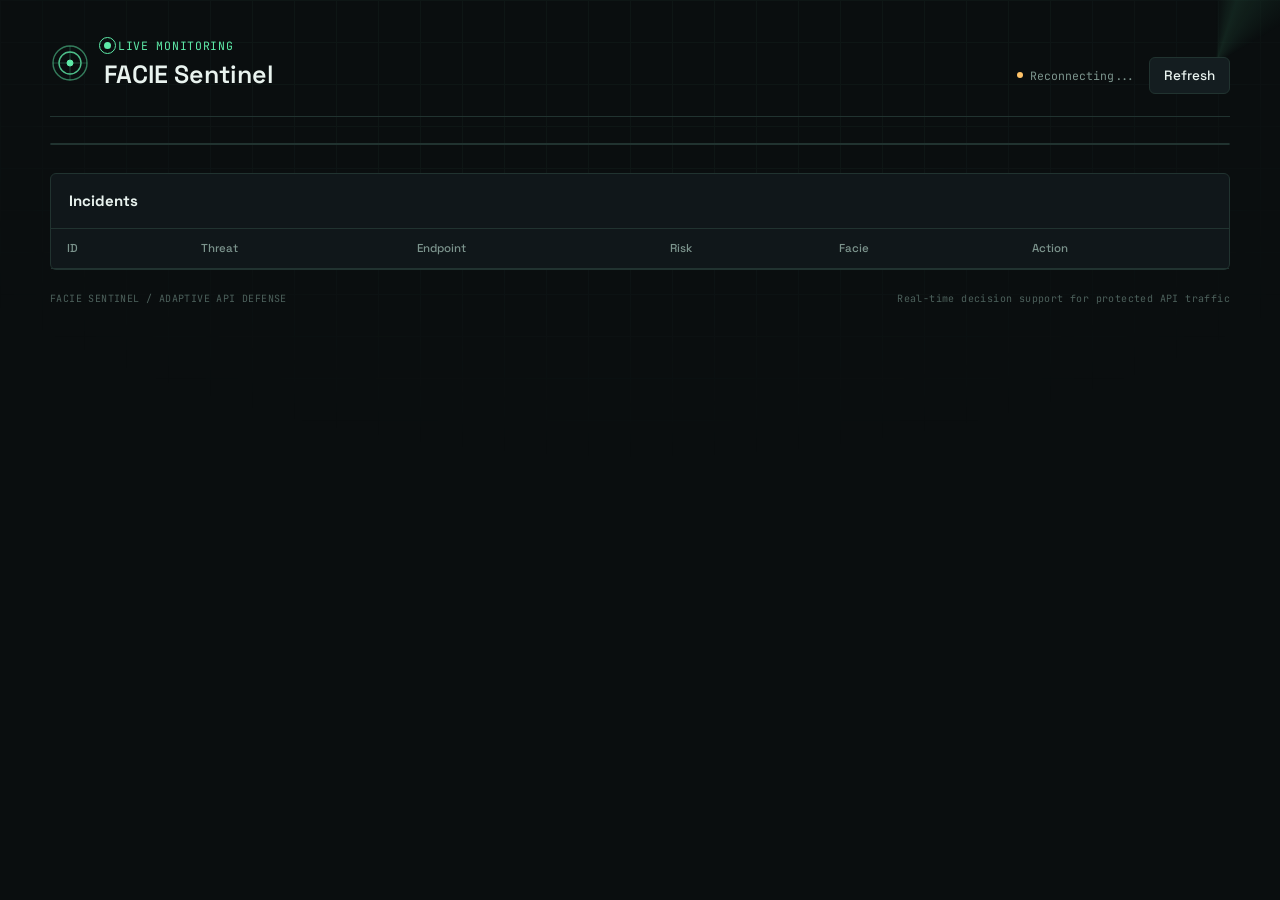
<file: index.html>
﻿<!doctype html>
<html lang="en">
<head>
<meta charset="utf-8">
<meta name="viewport" content="width=device-width,initial-scale=1">
<title>FACIE Sentinel - Live Threat Monitoring</title>
<link rel="preconnect" href="https://fonts.googleapis.com">
<link rel="preconnect" href="https://fonts.gstatic.com" crossorigin>
<link href="https://fonts.googleapis.com/css2?family=Space+Grotesk:wght@400;500;600;700&family=JetBrains+Mono:wght@400;500;600;700&display=swap" rel="stylesheet">
<style>
:root{--ink:#0a0e0f;--panel:#10171a;--panel2:#141d20;--border:#213330;--soft:#182524;--text:#e9f3ef;--muted:#7c948d;--dim:#4d615c;--green:#5eeaa8;--amber:#ffc369;--red:#ff6f61;--mono:'JetBrains Mono',monospace;--sans:'Space Grotesk',sans-serif;--radius:6px}*{box-sizing:border-box}html{background:var(--ink)}body{margin:0;padding:32px 28px 80px;background:var(--ink);color:var(--text);font-family:var(--sans);line-height:1.5;min-height:100vh;overflow-x:hidden}.bg-grid{position:fixed;inset:0;z-index:0;pointer-events:none;background-image:linear-gradient(var(--soft) 1px,transparent 1px),linear-gradient(90deg,var(--soft) 1px,transparent 1px);background-size:42px 42px;opacity:.35;mask-image:radial-gradient(ellipse 80% 60% at 50% 0%,#000 40%,transparent 85%)}.bg-sweep{position:fixed;top:-30vw;right:-30vw;width:70vw;height:70vw;z-index:0;pointer-events:none;border-radius:50%;background:conic-gradient(from 0deg,transparent 0deg,rgba(94,234,168,.1) 18deg,transparent 60deg);animation:sweep 9s linear infinite}@keyframes sweep{to{transform:rotate(360deg)}}main{max-width:1180px;margin:auto;position:relative;z-index:1}header{display:flex;justify-content:space-between;align-items:flex-end;flex-wrap:wrap;gap:16px;padding-bottom:22px;margin-bottom:26px;border-bottom:1px solid var(--border)}.brand{display:flex;align-items:center;gap:14px}.brand-mark{width:40px;height:40px}.brand-mark circle,.brand-mark path{stroke:var(--green)}.live-badge,.conn-status{display:inline-flex;align-items:center;gap:7px;font:11.5px var(--mono);letter-spacing:.06em;color:var(--green)}.pulse-dot{width:7px;height:7px;border-radius:50%;background:var(--green);position:relative}.pulse-dot:after{content:'';position:absolute;inset:-5px;border:1px solid var(--green);border-radius:50%;animation:pulse 1.8s ease-out infinite}@keyframes pulse{to{transform:scale(1.9);opacity:0}}h1{margin:0;font-size:25px;font-weight:600}.header-actions{display:flex;align-items:center;gap:14px}.conn-status{color:var(--muted);letter-spacing:0}.conn-dot{width:6px;height:6px;border-radius:50%;background:var(--dim)}.conn-status.up .conn-dot{background:var(--green)}.conn-status.down .conn-dot{background:var(--amber);animation:blink 1s step-start infinite}@keyframes blink{50%{opacity:.3}}button{border:1px solid var(--border);background:var(--panel2);color:var(--text);font:500 13.5px var(--sans);padding:9px 14px;border-radius:var(--radius);cursor:pointer;transition:.15s}button:hover{border-color:var(--dim);background:#182123}button.primary{background:var(--green);color:#062017;border-color:var(--green);font-weight:600}button.danger{color:var(--red)}.toast{position:fixed;top:20px;left:50%;transform:translate(-50%,-140%);background:var(--panel2);border:1px solid var(--border);border-left:3px solid var(--red);padding:11px 18px;border-radius:var(--radius);z-index:50;opacity:0;transition:.35s}.toast.show{transform:translate(-50%,0);opacity:1}.stats{display:grid;grid-template-columns:repeat(6,1fr);gap:1px;background:var(--border);border:1px solid var(--border);border-radius:var(--radius);overflow:hidden;margin-bottom:28px}.stat{background:var(--panel);padding:18px 16px}.stat-label{font-size:11.5px;color:var(--muted)}.stat-value{font:600 27px var(--mono);margin-top:8px}.green{color:var(--green)}.red{color:var(--red)}.stat-sub{font:11px var(--mono);color:var(--dim);margin-top:4px}.panel{background:var(--panel);border:1px solid var(--border);border-radius:var(--radius);margin-bottom:22px}.panel-head{display:flex;align-items:baseline;justify-content:space-between;padding:16px 18px;border-bottom:1px solid var(--border)}.panel-head h2{margin:0;font-size:15px}.panel-sub{font:12px var(--mono);color:var(--muted)}.table-wrap{overflow-x:auto}table{width:100%;border-collapse:collapse;min-width:760px}th{text-align:left;padding:11px 16px;font-size:11.5px;font-weight:500;color:var(--muted);border-bottom:1px solid var(--border)}td{padding:13px 16px;border-bottom:1px solid var(--soft);font-size:13.5px}tbody tr{cursor:pointer;border-left:3px solid transparent}tbody tr:hover,tbody tr.selected{background:var(--panel2)}tbody tr.sev-low{border-left-color:var(--green)}tbody tr.sev-med{border-left-color:var(--amber)}tbody tr.sev-high{border-left-color:var(--red)}td.id,td.endpoint{font-family:var(--mono);color:var(--muted)}td.endpoint{font-size:12px;max-width:220px;overflow:hidden;text-overflow:ellipsis;white-space:nowrap}.risk-cell{display:flex;align-items:center;gap:9px}.risk-num{font:600 13px var(--mono);min-width:28px}.risk-bar{width:52px;height:4px;background:var(--border);border-radius:2px;overflow:hidden;display:inline-block}.risk-fill{height:100%;background:var(--amber);display:block}.pill{display:inline-block;padding:3px 9px;border-radius:99px;font:600 11px var(--mono)}.pill.allow{background:rgba(94,234,168,.13);color:var(--green)}.pill.block{background:rgba(255,111,97,.13);color:var(--red)}.pill.review{background:rgba(255,195,105,.13);color:var(--amber)}.pill.monitor,.pill.rate_limit{background:rgba(233,243,239,.06);color:var(--muted)}.empty-state{padding:46px 20px;text-align:center;color:var(--muted)}.detail{max-height:0;opacity:0;overflow:hidden;transition:max-height .45s,opacity .35s,margin .45s}.detail.open{max-height:640px;opacity:1;margin-bottom:22px}.detail-inner{padding:22px;display:grid;grid-template-columns:145px 1fr;gap:26px}.gauge-wrap{text-align:center}.gauge-num{font:600 22px var(--mono);margin-top:-78px}.gauge-label{font-size:11px;color:var(--muted);margin-top:57px}.detail-title{font-size:15px;font-weight:600;margin:0 0 4px}.detail-meta{font:12px var(--mono);color:var(--muted);margin-bottom:16px}.detail-grid{display:grid;grid-template-columns:repeat(3,1fr);gap:14px;margin-bottom:16px}.field-label,.reasons-label{font-size:11px;color:var(--muted);margin-bottom:4px}.field-value{font:15px var(--mono)}.reasons{list-style:none;padding:0;margin:0 0 18px;display:flex;flex-direction:column;gap:7px}.reasons li{display:flex;gap:9px;font-size:13px}.reasons li:before{content:'';width:5px;height:5px;border-radius:50%;background:var(--dim);margin-top:7px;flex:none}.detail-actions{display:flex;gap:10px}footer{display:flex;justify-content:space-between;color:var(--dim);font:10px var(--mono);letter-spacing:.04em}@media(max-width:820px){.stats{grid-template-columns:repeat(2,1fr)}.detail-inner{grid-template-columns:1fr}.gauge-wrap{text-align:left}.detail-grid{grid-template-columns:repeat(2,1fr)}}@media(max-width:520px){body{padding:20px 16px 60px}footer{display:block;line-height:2.2}}
</style>
</head>
<body>
<div class="bg-grid" aria-hidden="true"></div><div class="bg-sweep" aria-hidden="true"></div>
<main>
<header><div class="brand"><svg class="brand-mark" viewBox="0 0 40 40" fill="none"><circle cx="20" cy="20" r="17" stroke-width="1.4" opacity=".5"/><circle cx="20" cy="20" r="11" stroke-width="1.4" opacity=".8"/><path d="M20 3v34M3 20h34" stroke-width="1" opacity=".25"/><circle cx="20" cy="20" r="3" fill="#5eeaa8" stroke="none"/></svg><div><div class="live-badge"><span class="pulse-dot"></span>LIVE MONITORING</div><h1>API Sentinel</h1></div></div><div class="header-actions"><div class="conn-status" id="connStatus"><span class="conn-dot"></span><span id="connLabel">Connecting...</span></div><button onclick="load(true)">Refresh</button></div></header>
<div class="toast" id="toast" role="status" aria-live="polite"></div>
<section class="stats" id="stats"></section>
<section class="panel"><div class="panel-head"><h2>Incidents</h2><span class="panel-sub" id="incidentCount"></span></div><div class="table-wrap"><table><thead><tr><th>ID</th><th>Threat</th><th>Endpoint</th><th>Risk</th><th>Facie</th><th>Action</th></tr></thead><tbody id="incidents"></tbody></table><div class="empty-state" id="emptyState" hidden>No incidents recorded yet. Sentinel is watching your traffic.</div></div></section>
<section class="detail" id="detail"><div class="detail-inner"><div class="gauge-wrap"><svg width="120" height="120" viewBox="0 0 120 120"><circle cx="60" cy="60" r="50" fill="none" stroke="var(--border)" stroke-width="8"/><circle id="gaugeArc" cx="60" cy="60" r="50" fill="none" stroke="var(--amber)" stroke-width="8" stroke-linecap="round" stroke-dasharray="314.16" stroke-dashoffset="314.16" transform="rotate(-90 60 60)"/></svg><div class="gauge-num" id="detail-risk">-</div><div class="gauge-label">Risk score</div></div><div><p class="detail-title" id="detail-title">Incident</p><p class="detail-meta" id="detail-endpoint"></p><div class="detail-grid"><div><div class="field-label">Threat type</div><div class="field-value" id="detail-threat"></div></div><div><div class="field-label">Facie confidence</div><div class="field-value" id="detail-confidence"></div></div><div><div class="field-label">Current action</div><div class="field-value" id="detail-action"></div></div></div><p class="reasons-label">Why Sentinel flagged it</p><ul class="reasons" id="detail-reasons"></ul><div class="detail-actions"><button class="primary" onclick="overrideIncident('ALLOW')">Allow request</button><button class="danger" onclick="overrideIncident('BLOCK')">Keep blocked</button></div></div></div></section>
<footer><span>API SENTINEL / FACIE ADAPTIVE DEFENSE</span><span>Real-time decision support for protected API traffic</span></footer>
</main>
<script>window.__API_SENTINEL_BACKEND__='https://facie-sentinel.onrender.com';document.title='FACIE Sentinel - Live Threat Monitoring';document.querySelector('h1').textContent='FACIE Sentinel';document.querySelector('footer span').textContent='FACIE SENTINEL / ADAPTIVE API DEFENSE';</script>
<script>
const backendOrigin=window.__API_SENTINEL_BACKEND__||`${window.location.protocol==='file:'?'http:':window.location.protocol}//${window.location.hostname||'127.0.0.1'}:8000`;const api=backendOrigin.replace(/\/$/,'');let selected=null;let socket;
const esc=value=>String(value??'').replace(/[&<>"']/g,char=>({'&':'&amp;','<':'&lt;','>':'&gt;','"':'&quot;',"'":'&#39;'}[char]));
async function fetchJson(url,options={}){const response=await fetch(url,options);if(!response.ok)throw Error(`Request failed: ${response.status}`);return response.json()}
function actionClass(action='ALLOW'){return String(action).toLowerCase()}function severity(score){return score>=70?'high':score>=40?'med':'low'}
function setConn(state){const el=document.querySelector('#connStatus');el.className=`conn-status ${state}`;document.querySelector('#connLabel').textContent=state==='up'?'Connected':state==='down'?'Reconnecting...':'Connecting...'}
function toast(message){const el=document.querySelector('#toast');el.textContent=message;el.classList.add('show');clearTimeout(toast.timer);toast.timer=setTimeout(()=>el.classList.remove('show'),3500)}
function renderStats(stats){const ready=stats.facie?.status==='ready';document.querySelector('#stats').innerHTML=[['APIs protected',stats.apis_protected,''],['Requests',stats.requests,''],['Threats',stats.threats,''],['Blocked',stats.blocked,'green'],['Critical',stats.critical,'red'],['Facie engine',ready?'Ready':'Offline',ready?'green':'red']].map(([label,value,tone])=>`<div class="stat"><div class="stat-label">${label}</div><div class="stat-value ${tone}">${esc(value)}</div>${label==='Facie engine'?`<div class="stat-sub">${ready?stats.facie.states+' states tracked':'awaiting connection'}</div>`:''}</div>`).join('')}
function renderIncidents(items){document.querySelector('#incidentCount').textContent=`${items.length} recent`;document.querySelector('#emptyState').hidden=items.length>0;document.querySelector('#incidents').innerHTML=items.map(x=>{const sev=severity(x.risk_score);return `<tr data-id="${x.id}" class="sev-${sev} ${selected?.id===x.id?'selected':''}" onclick="showIncident(${x.id})"><td class="id">INC-${x.id}</td><td>${esc(x.threat_type)}</td><td class="endpoint" title="${esc(x.endpoint)}">${esc(x.endpoint)}</td><td><div class="risk-cell"><span class="risk-num">${x.risk_score}</span><span class="risk-bar"><span class="risk-fill" style="width:${x.risk_score}%"></span></span></div></td><td><span class="pill ${actionClass(x.ai_action||x.action)}">${esc(x.ai_action||x.action)}</span></td><td><span class="pill ${actionClass(x.action)}">${esc(x.action)}</span></td></tr>`}).join('')}
async function load(manual=false){try{const [stats,incidents]=await Promise.all([fetchJson(`${api}/api/stats`),fetchJson(`${api}/api/incidents`)]);renderStats(stats);renderIncidents(incidents);setConn('up');if(manual)toast('Telemetry refreshed')}catch(error){setConn('down');if(manual)toast('Sentinel API is unavailable')}}
async function showIncident(id){try{selected=await fetchJson(`${api}/api/incidents/${id}`);const events=await fetchJson(`${api}/api/events`);const event=events.find(item=>item.id===selected.event_id);const risk=Number(selected.risk_score)||0;document.querySelector('#detail').classList.add('open');document.querySelector('#detail-title').textContent=`INCIDENT #${id}`;document.querySelector('#detail-endpoint').textContent=selected.endpoint;document.querySelector('#detail-threat').textContent=selected.threat_type;document.querySelector('#detail-confidence').textContent=selected.ai_confidence?`${Math.round(selected.ai_confidence*100)}%`:'n/a';document.querySelector('#detail-action').textContent=selected.action;document.querySelector('#detail-risk').textContent=`${risk}/100`;document.querySelector('#gaugeArc').style.stroke=risk>=70?'var(--red)':risk>=40?'var(--amber)':'var(--green)';document.querySelector('#gaugeArc').style.strokeDashoffset=314.16-(314.16*risk/100);document.querySelector('#detail-reasons').innerHTML=(event?.reason||selected.ai_reason||'Security rule matched').split('; ').map(reason=>`<li>${esc(reason)}</li>`).join('');renderIncidents(await fetchJson(`${api}/api/incidents`));document.querySelector('#detail').scrollIntoView({behavior:'smooth',block:'nearest'})}catch(error){toast('Unable to load incident details')}}
async function overrideIncident(action){if(!selected)return;try{await fetchJson(`${api}/api/incidents/${selected.id}/override`,{method:'POST',headers:{'Content-Type':'application/json'},body:JSON.stringify({action,reason:'Reviewed in Sentinel dashboard',reviewer:'dashboard-user'})});toast(`Incident action changed to ${action}`);await load();await showIncident(selected.id)}catch(error){toast('Unable to update incident')}}
function connect(){socket=new WebSocket(api.replace(/^http/,'ws')+'/ws/events');socket.onopen=()=>setConn('up');socket.onmessage=event=>{load();try{const message=JSON.parse(event.data);if(message.event==='THREAT_DETECTED')toast(`Threat detected: ${message.threat_type}`)}catch{}};socket.onclose=()=>{setConn('down');setTimeout(connect,2500)};socket.onerror=()=>socket.close()}load();connect();setInterval(()=>load(),15000);
</script>
</body>
</html>
</file>
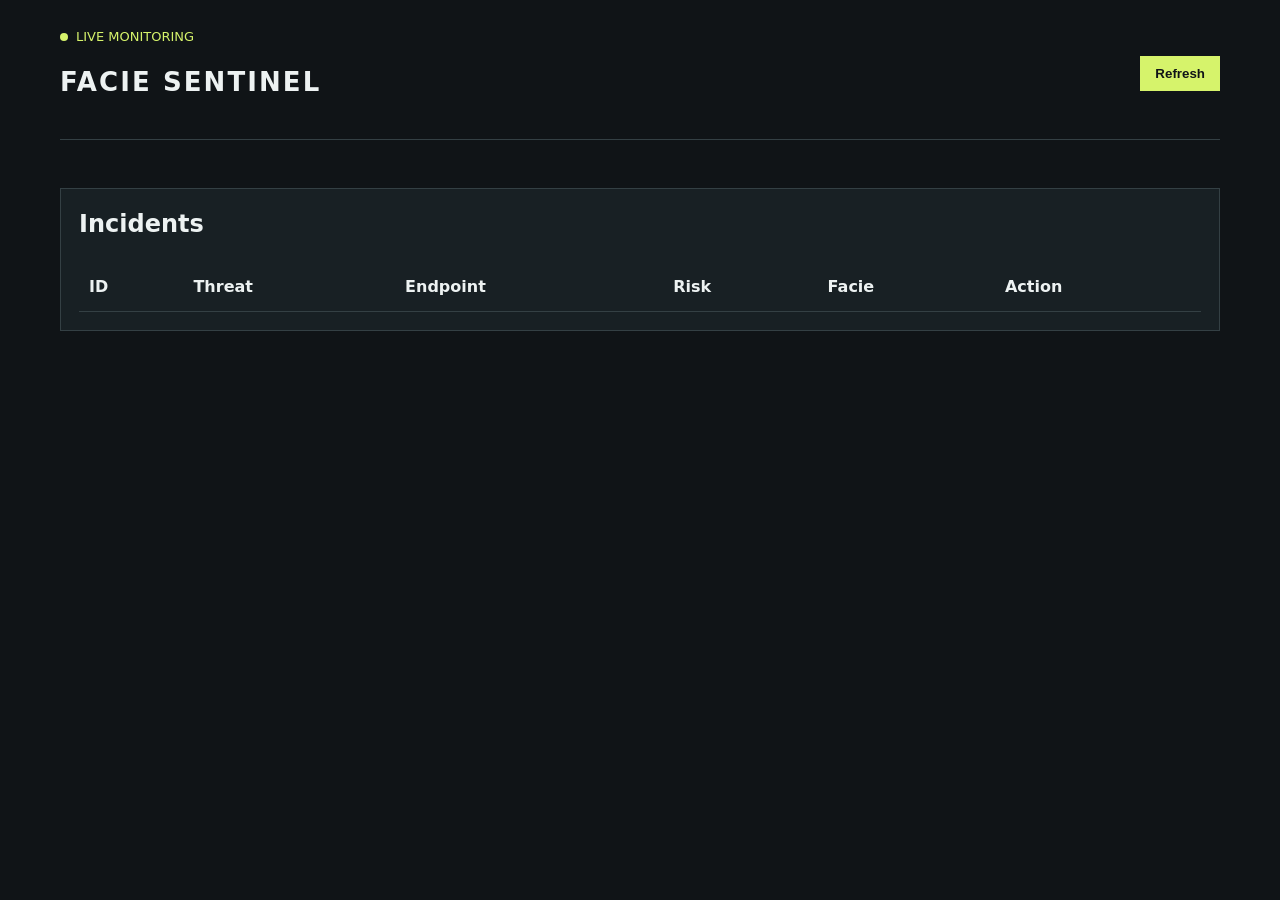
<file: frontend/index.html>
<!doctype html>
<html lang="en">
<head>
<meta charset="utf-8"><meta name="viewport" content="width=device-width,initial-scale=1">
<title>FACIE Sentinel</title>
<style>
:root{font-family:system-ui,sans-serif;color:#edf2f2;background:#101417;line-height:1.45}*{box-sizing:border-box}body{margin:0;padding:28px}main{max-width:1160px;margin:auto}header{display:flex;justify-content:space-between;align-items:center;border-bottom:1px solid #344044;padding-bottom:20px}h1{letter-spacing:.08em;font-size:26px}h2{margin-top:0}button{border:0;background:#d6f36b;color:#101417;padding:10px 15px;font-weight:700;cursor:pointer}button.danger{background:#ff7568}.live{display:flex;gap:8px;align-items:center;color:#d6f36b;font-size:13px}.dot{width:8px;height:8px;background:#d6f36b;border-radius:50%}.metrics{display:grid;grid-template-columns:repeat(5,1fr);gap:12px;margin:24px 0}.stat,article{border:1px solid #344044;padding:18px;background:#182024}.stat b{display:block;font-size:30px;color:#d6f36b}table{width:100%;border-collapse:collapse}th,td{text-align:left;padding:13px 10px;border-bottom:1px solid #344044}tbody tr{cursor:pointer}tbody tr:hover{background:#202b30}tbody tr.selected{background:#2f4347;box-shadow:inset 0 0 0 2px #d6f36b}.risk{font-weight:800;color:#ffcf66}.action-pill{display:inline-block;padding:4px 8px;border-radius:999px;font-size:12px;font-weight:700;text-transform:uppercase;letter-spacing:.05em}.action-pill.allow{background:rgba(143,227,141,.18);color:#8fe38d}.action-pill.block{background:rgba(255,117,104,.18);color:#ff7568}.action-pill.review{background:rgba(255,207,102,.18);color:#ffcf66}.action-pill.monitor{background:rgba(255,255,255,.08);color:#dfe7eb}.detail{margin-top:18px;display:none}.detail-grid{display:grid;grid-template-columns:repeat(3,1fr);gap:14px}.label{color:#9eafb2;font-size:12px;text-transform:uppercase;letter-spacing:.06em}.value{font-size:20px}.reasons{padding-left:20px}.actions{display:flex;gap:10px;margin-top:18px}@media(max-width:720px){body{padding:16px}.metrics{grid-template-columns:repeat(2,1fr)}.detail-grid{grid-template-columns:1fr}}
</style>
</head>
<body><main>
<header><div><div class="live"><span class="dot"></span>LIVE MONITORING</div><h1>FACIE SENTINEL</h1></div><button onclick="load()">Refresh</button></header>
<section class="metrics" id="stats"></section>
<article><h2>Incidents</h2><table><thead><tr><th>ID</th><th>Threat</th><th>Endpoint</th><th>Risk</th><th>Facie</th><th>Action</th></tr></thead><tbody id="incidents"></tbody></table></article>
<article class="detail" id="detail"><h2 id="detail-title"></h2><div class="detail-grid"><div><div class="label">Threat</div><div class="value" id="detail-threat"></div></div><div><div class="label">Endpoint</div><div class="value" id="detail-endpoint"></div></div><div><div class="label">Risk</div><div class="value" id="detail-risk"></div></div><div><div class="label">Facie confidence</div><div class="value" id="detail-confidence"></div></div></div><p class="label">Why Sentinel flagged it</p><ul class="reasons" id="detail-reasons"></ul><p><span class="label">Current action</span><br><strong id="detail-action"></strong></p><div class="actions"><button onclick="overrideIncident('ALLOW')">Override: Allow</button><button class="danger" onclick="overrideIncident('BLOCK')">Keep Blocked</button></div></article>
</main>
<script>window.__API_SENTINEL_BACKEND__='https://facie-sentinel.onrender.com';</script>
<script>
const backendOrigin = window.__API_SENTINEL_BACKEND__ || `${window.location.protocol === 'file:' ? 'http:' : window.location.protocol}//${window.location.hostname || '127.0.0.1'}:8000`;
const api=backendOrigin.replace(/\/$/, '');
let selected=null;

async function fetchJson(url, options={}) {
  const response = await fetch(url, options);
  if (!response.ok) {
    throw new Error(`Request failed: ${response.status} ${response.statusText}`);
  }
  return response.json();
}

function actionClass(action='ALLOW') {
  return String(action).toLowerCase();
}

function highlightSelectedRow() {
  const rows = document.querySelectorAll('#incidents tr');
  rows.forEach((row) => {
    const isSelected = Number(row.dataset.id) === Number(selected?.id ?? -1);
    row.classList.toggle('selected', isSelected);
    row.style.background = isSelected ? '#2f4347' : '';
    row.style.boxShadow = isSelected ? 'inset 0 0 0 2px #d6f36b' : '';
  });
}

async function load(){
  try {
    const [stats,incidents]=await Promise.all([
      fetchJson(api+'/api/stats'),
      fetchJson(api+'/api/incidents')
    ]);
    const facieLabel = stats.facie?.status === 'ready' ? `READY · ${stats.facie.states} states` : 'OFFLINE';
    document.querySelector('#stats').innerHTML=[['APIs Protected',stats.apis_protected],['Requests',stats.requests],['Threats',stats.threats],['Blocked',stats.blocked],['Critical',stats.critical],['Facie Engine',facieLabel]].map(x=>`<div class="stat">${x[0]}<b>${x[1]}</b></div>`).join('');
    document.querySelector('#incidents').innerHTML=incidents.map(x=>`<tr data-id="${x.id}" onclick="showIncident(${x.id})" class="${selected && selected.id === x.id ? 'selected' : ''}"><td>INC-${x.id}</td><td>${x.threat_type}</td><td>${x.endpoint}</td><td class="risk">${x.risk_score}/100</td><td><span class="action-pill ${actionClass(x.ai_action || x.action)}">${x.ai_action || x.action}</span></td><td><span class="action-pill ${actionClass(x.action)}">${x.action}</span></td></tr>`).join('');
    highlightSelectedRow();
  } catch (error) {
    console.error('Failed to refresh Sentinel dashboard', error);
  }
}

async function showIncident(id){
  try {
    selected=await fetchJson(api+'/api/incidents/'+id);
    const events=await fetchJson(api+'/api/events');
    const event=events.find(x=>x.id===selected.event_id);
    document.querySelector('#detail').style.display='block';
    document.querySelector('#detail-title').textContent='INCIDENT #'+id;
    document.querySelector('#detail-threat').textContent=selected.threat_type;
    document.querySelector('#detail-endpoint').textContent=selected.endpoint;
    document.querySelector('#detail-risk').textContent=selected.risk_score+'/100';
    document.querySelector('#detail-confidence').textContent=selected.ai_confidence ? Math.round(selected.ai_confidence*100)+'%' : 'n/a';
    document.querySelector('#detail-action').textContent=selected.action;
    document.querySelector('#detail-action').style.color = selected.action === 'ALLOW' ? '#8fe38d' : selected.action === 'BLOCK' ? '#ff7568' : '#ffcf66';
    document.querySelector('#detail-reasons').innerHTML=(event?.reason||'Security rule matched').split('; ').map(x=>`<li>${x}</li>`).join('');
    document.querySelector('#detail').scrollIntoView({behavior:'smooth'});
    highlightSelectedRow();
  } catch (error) {
    console.error('Failed to fetch incident details', error);
  }
}

async function overrideIncident(action){
  if(!selected)return;
  try {
    const result = await fetchJson(api+'/api/incidents/'+selected.id+'/override',{
      method:'POST',
      headers:{'Content-Type':'application/json'},
      body:JSON.stringify({action,reason:'Reviewed in Sentinel dashboard',reviewer:'dashboard-user'})
    });
    selected = { ...selected, action: result.action, status: result.status };
    await load();
    await showIncident(selected.id);
  } catch (error) {
    console.error('Failed to override incident', error);
  }
}

load();
const socket=new WebSocket(api.replace(/^http/, 'ws')+'/ws/events');
socket.onmessage=load;
</script></body></html>
</file>
